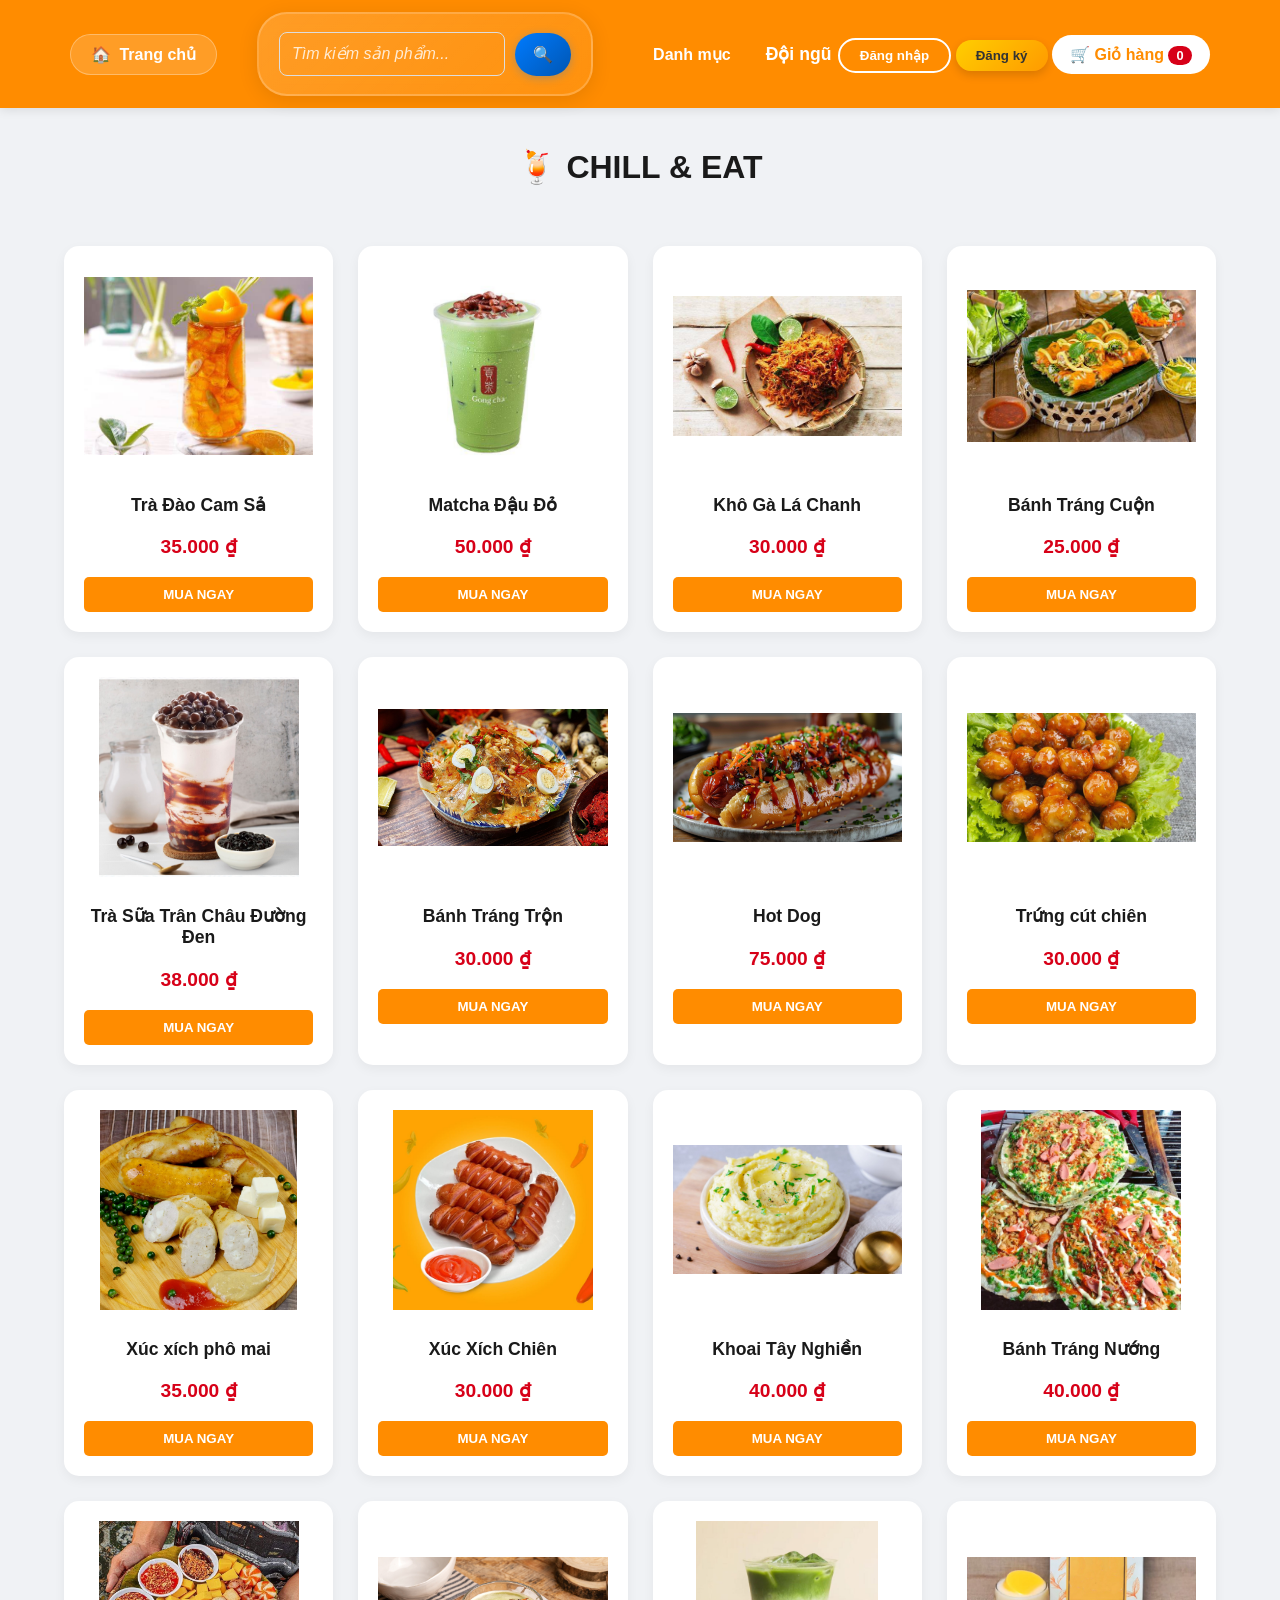
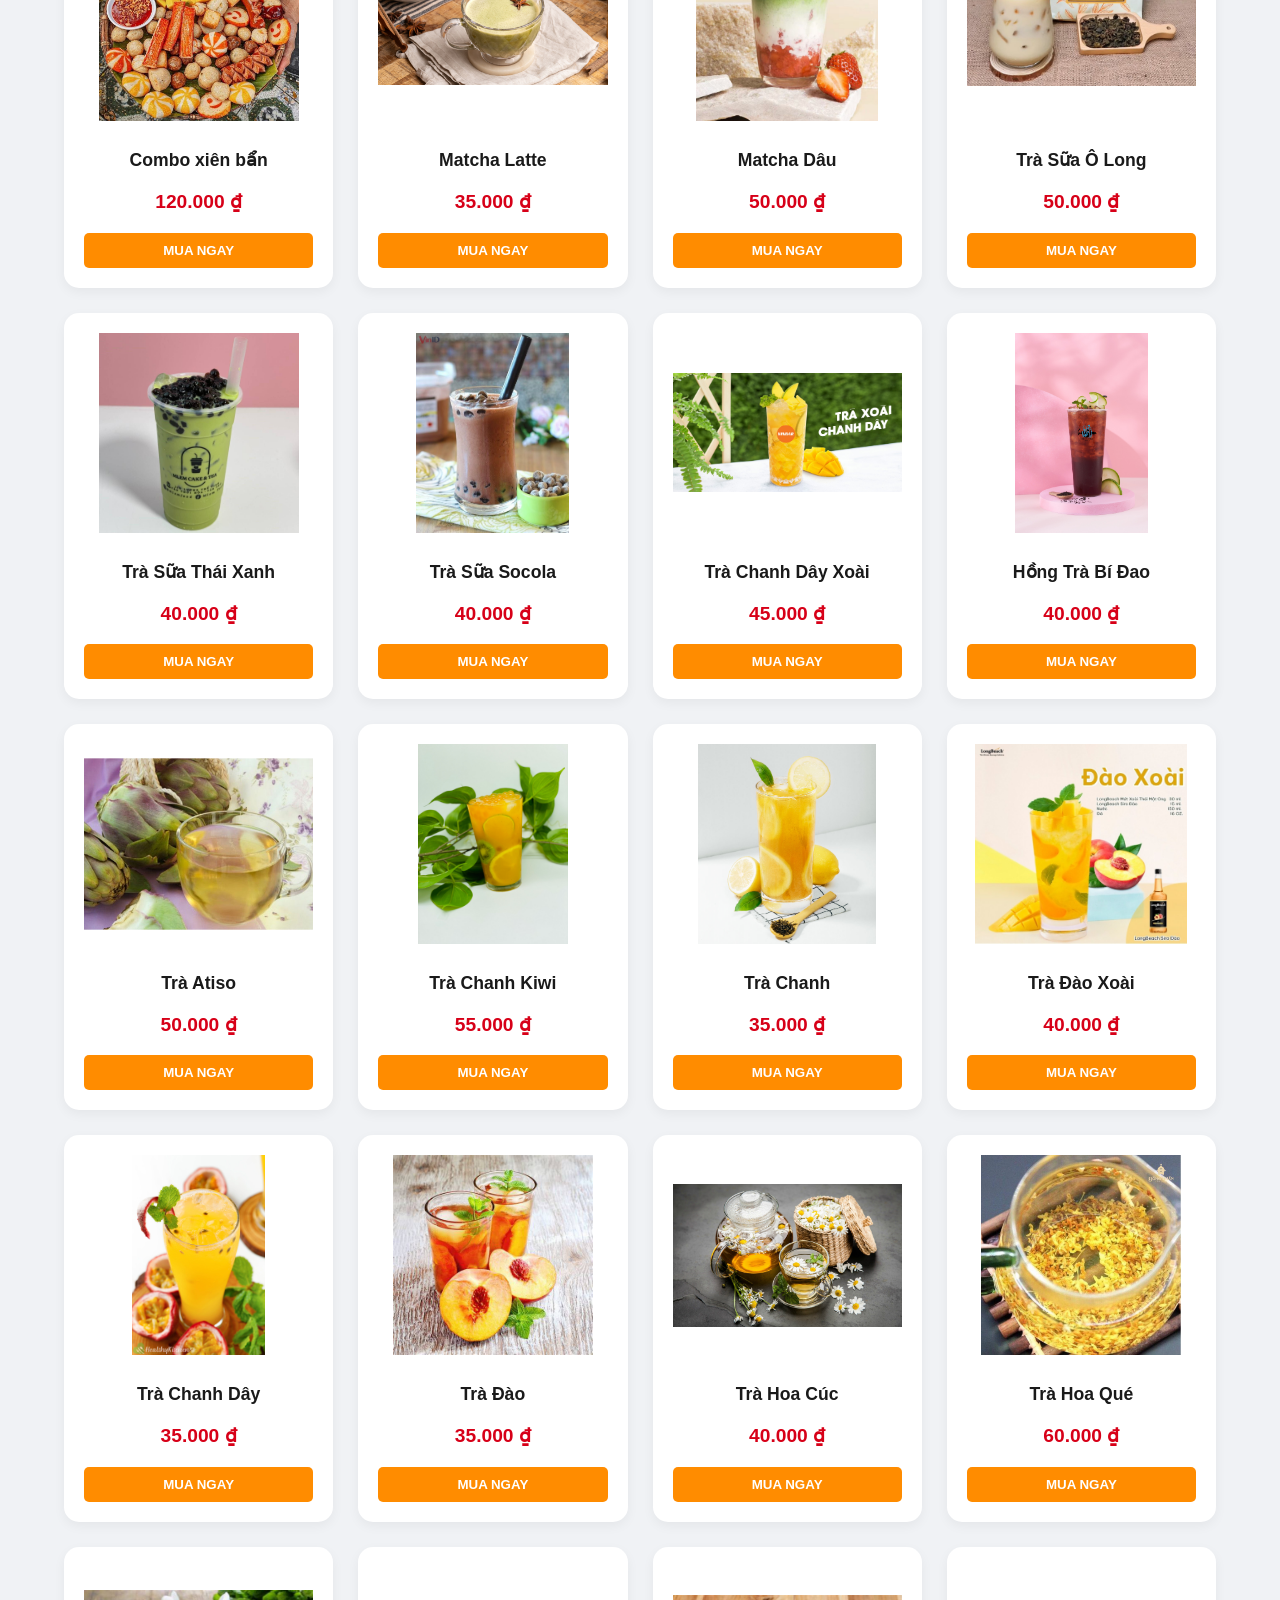
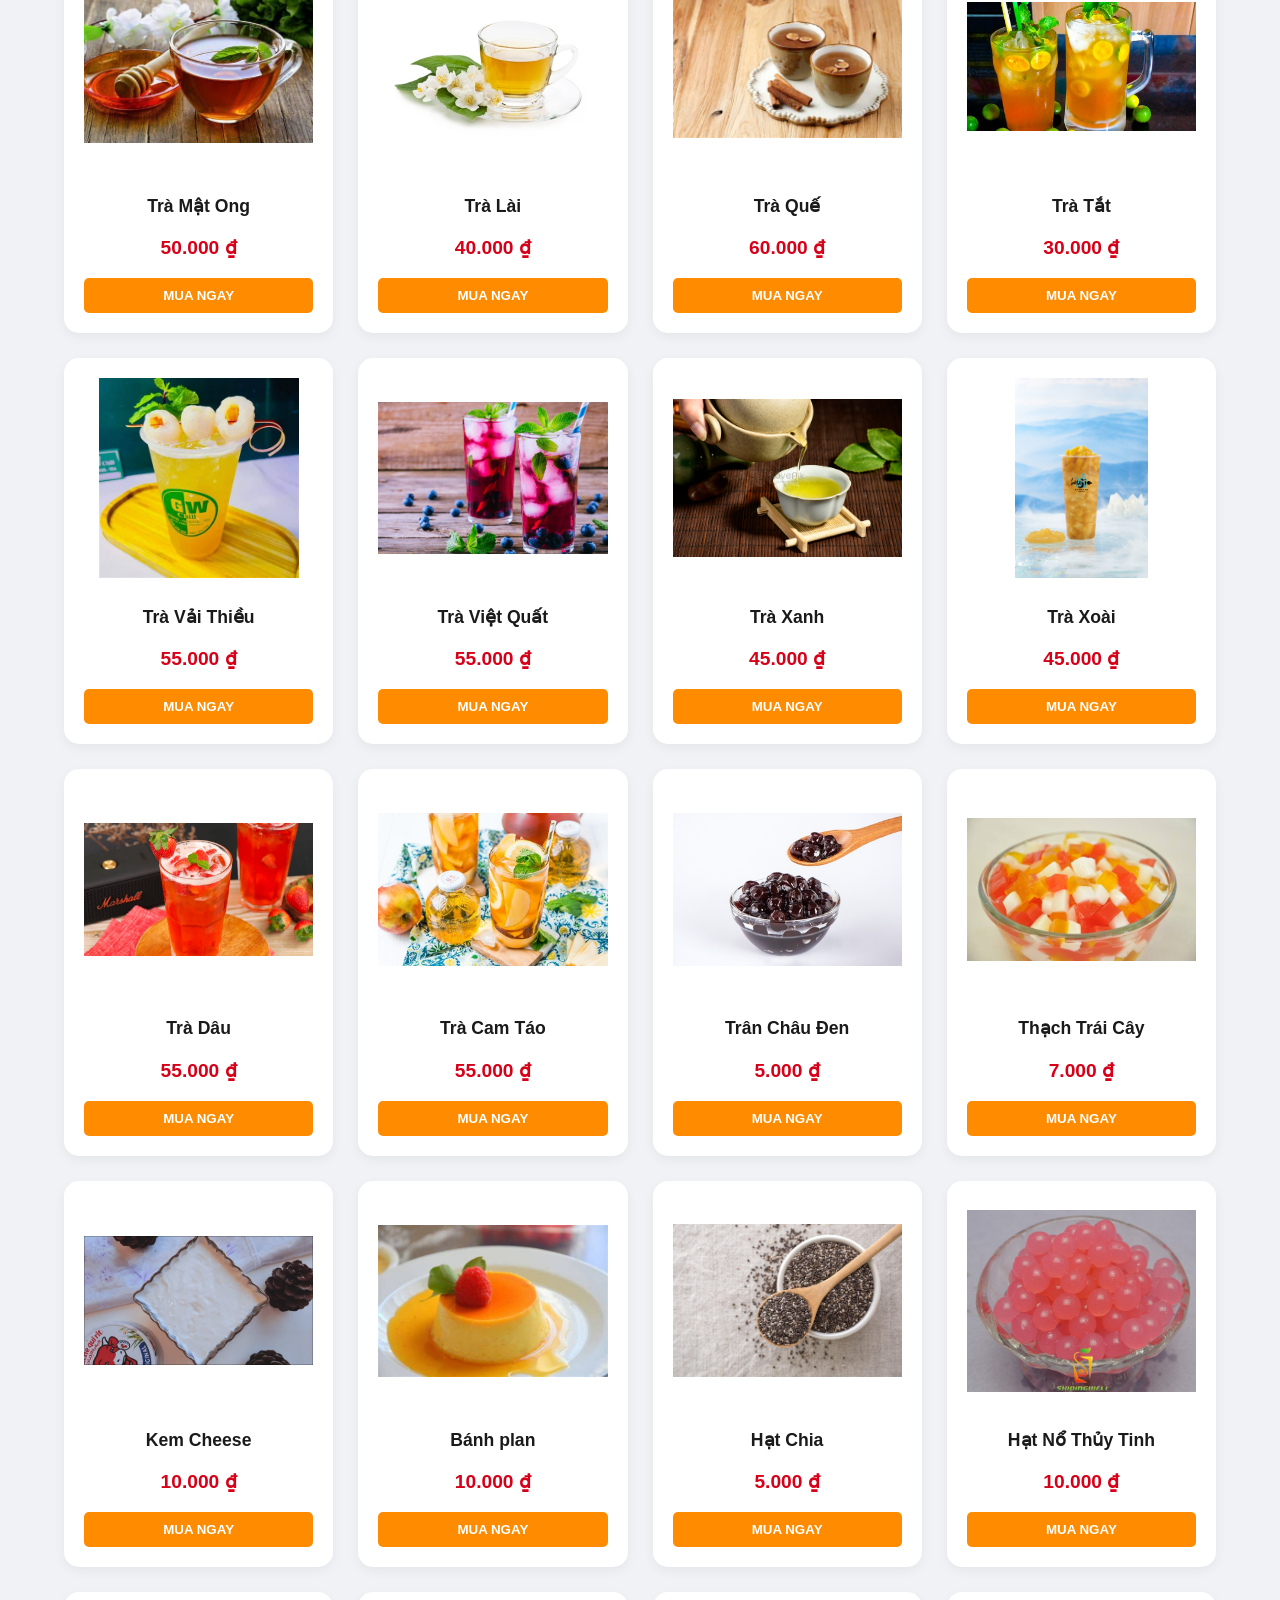
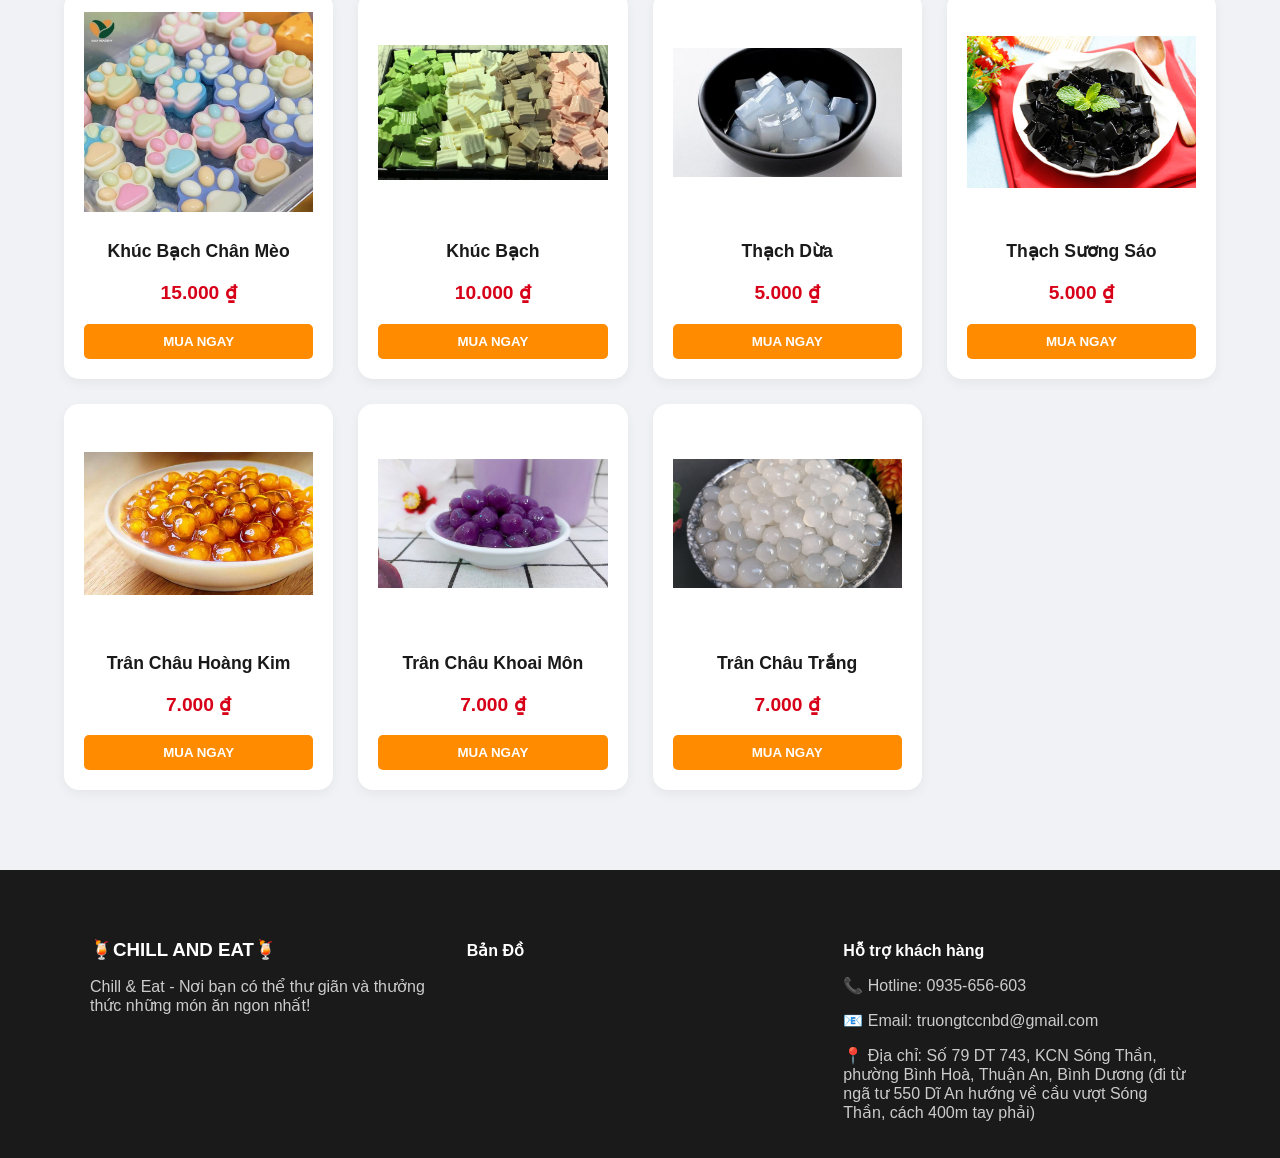
<file: index.html>
<!DOCTYPE html>
<!-- Khai báo đây là tài liệu HTML5 -->

<html lang="vi">
<!-- Thẻ gốc của trang web, lang="vi" cho biết ngôn ngữ là tiếng Việt -->

<head>
    <meta charset="UTF-8">
    <!-- Hỗ trợ tiếng Việt có dấu -->

    <meta name="viewport" content="width=device-width, initial-scale=1.0">
    <!-- Giúp web hiển thị chuẩn trên điện thoại, tablet -->

    <title>Chill & Eat</title>
    <!-- Tiêu đề hiển thị trên tab trình duyệt -->

    <link rel="stylesheet" href="style.css">
    <!-- Liên kết file CSS để tạo giao diện -->
</head>

<body>
<!-- Phần hiển thị nội dung trang -->



 <div class="nav-container">
 <!-- Khung chứa toàn bộ thanh điều hướng -->

    <div class="nav-left">
    <!-- Phần bên trái của thanh nav -->

    <a href="welcome.html" class="btn-home">🏠 <span>Trang chủ</span></a>
    <!-- Nút quay về trang chủ -->

    <div class="search-container">
        <input type="text" id="search-input" placeholder="Tìm kiếm sản phẩm..." class="search-input">
        <button onclick="searchProducts()" class="search-btn">🔍</button>
    </div>

    <div class="dropdown">
    <!-- Khối dropdown (menu thả xuống) -->

        <a class="dropbtn">Danh mục <i class="fas fa-caret-down"></i></a>
        <!-- Nút bấm dropdown -->

        <div class="dropdown-content">
        <!-- Nội dung xổ xuống -->

            <a href="index.html">Tất cả</a>
            <!-- Hiển thị tất cả sản phẩm -->

            <a href="index.html?brand=Trà">Trà</a>
            <!-- Lọc sản phẩm Trà -->

            <a href="index.html?brand=Trà sữa">Trà sữa</a>
            <!-- Lọc Trà sữa -->

            <a href="index.html?brand=Ăn vặt">Ăn vặt</a>
            <!-- Lọc OPPO -->

            <a href="index.html?brand=topping">topping</a>
            <!-- Lọc Xiaomi -->
        </div>
    </div>

    <a href="team.html" class="btn-nav">Đội ngũ</a>
    <!-- Liên kết đến trang giới thiệu đội ngũ -->
</div>

    <div class="nav-right" id="auth-buttons">
    <!-- Phần bên phải nav: chào người dùng, đăng nhập, đăng ký, giỏ hàng -->

        <span id="user-greeting" style="display:none;">Chào, <span id="username"></span></span>
        <!-- Chào mừng người dùng đã đăng nhập -->

        <button class="btn-auth login" onclick="openAuth('login')">
            Đăng nhập
        </button>
        <!-- Nút mở form đăng nhập -->

        <button class="btn-auth register" onclick="openAuth('register')">
            Đăng ký
        </button>
        <!-- Nút mở form đăng ký -->

        <button class="btn-auth logout" onclick="handleLogout()" style="display:none;">
            Thoát
        </button>
        <!-- Nút đăng xuất (ẩn mặc định) -->

        <a href="cart.html" class="btn-nav btn-cart">
            🛒 Giỏ hàng <span id="cart-count">0</span>
        </a>
        <!-- Link tới trang giỏ hàng + số lượng sản phẩm -->
    </div>
</div>

<div id="auth-modal" class="modal" style="display:none;">
<!-- Popup đăng nhập / đăng ký (ẩn ban đầu) -->

    <div class="modal-content">
    <!-- Nội dung của popup -->

        <span class="close"
        onclick="document.getElementById('auth-modal').style.display='none'">
        &times;
        </span>
        <!-- Nút đóng popup -->

        <div id="login-form">
        <!-- Form đăng nhập -->

            <h2>Đăng nhập</h2>
            <!-- Tiêu đề -->

            <input type="email" id="login-email" placeholder="Email" autocomplete="off">
            <!-- Ô nhập email -->

            <input type="password" id="login-pass" placeholder="Mật khẩu" autocomplete="new-password">
            <!-- Ô nhập mật khẩu -->

            <button onclick="handleLogin()" class="btn-primary w-100">
                ĐĂNG NHẬP
            </button>
            <!-- Nút xử lý đăng nhập -->
        </div>

        <div id="register-form" style="display:none;">
        <!-- Form đăng ký (ẩn mặc định) -->

            <h2>Đăng ký</h2>

            <input type="text" id="reg-name" placeholder="Họ tên" autocomplete="off">
            <!-- Ô nhập họ tên -->

            <input type="email" id="reg-email" placeholder="Email" autocomplete="off">
            <!-- Ô nhập email -->

            <input type="password" id="reg-pass" placeholder="Mật khẩu" autocomplete="new-password">
            <!-- Ô nhập mật khẩu -->

            <button onclick="handleRegister()" class="btn-primary w-100">
                ĐĂNG KÝ
            </button>
            <!-- Nút xử lý đăng ký -->
        </div>
    </div>
</div>

<h1>🍹 Chill & Eat</h1>
<!-- Tiêu đề chính của trang -->

<div class="flower-container" id="cacLoaiHoa"></div>

<script src="data.js"></script>
<!-- File dữ liệu sản phẩm -->

<script src="render.js"></script>
<!-- File hiển thị sản phẩm ra HTML -->

<script src="cart.js"></script>
<!-- File xử lý giỏ hàng -->

<script src="main.js"></script>
<!-- File xử lý logic chính (đăng nhập, lọc, v.v.) -->

<footer class="footer">
<!-- Phần chân trang -->

    <div class="footer-container">
    <!-- Khung footer -->
     

        <div class="footer-section">
            <h3>🍹CHILL AND EAT🍹</h3>
            <p>Chill & Eat - Nơi bạn có thể thư giãn và thưởng thức những món ăn ngon nhất!</p>
            <!-- Giới thiệu cửa hàng -->
        </div>

        <div class="footer-section">
            <h4>Bản Đồ</h4>
            <!-- Tiêu đề bản đồ -->

            <iframe src="https://www.google.com/maps/embed?pb=!1m18!1m12!1m3!1d3917.831332635167!2d106.73750307481988!3d10.900419889255978!2m3!1f0!2f0!3f0!3m2!1i1024!2i768!4f13.1!3m3!1m2!1s0x3174d83c1116183d%3A0xfa754495eeb43247!2zVHLGsOG7nW5nIFRydW5nIEPhuqVwIEPDtG5nIE5naGnhu4dwIELDrG5oIETGsMahbmc!5e0!3m2!1svi!2s!4v1769156833576!5m2!1svi!2s" width="600" height="450" style="border:0;" allowfullscreen="" loading="lazy" referrerpolicy="no-referrer-when-downgrade">
            </iframe>
            <!-- Nhúng Google Maps -->
        </div>

        <div class="footer-section">
            <h4>Hỗ trợ khách hàng</h4>
            <!-- Thông tin liên hệ -->

            <p>📞 Hotline: 0935-656-603</p>
            <p>📧 Email: truongtccnbd@gmail.com</p>
            <p>📍 Địa chỉ: Số 79 DT 743, KCN Sóng Thần, phường Bình Hoà, Thuận An, Bình Dương (đi từ ngã tư 550 Dĩ An hướng về cầu vượt Sóng Thần, cách 400m tay phải)</p>
        </div>
    </div>
</footer>

</body>
</html>
</file>
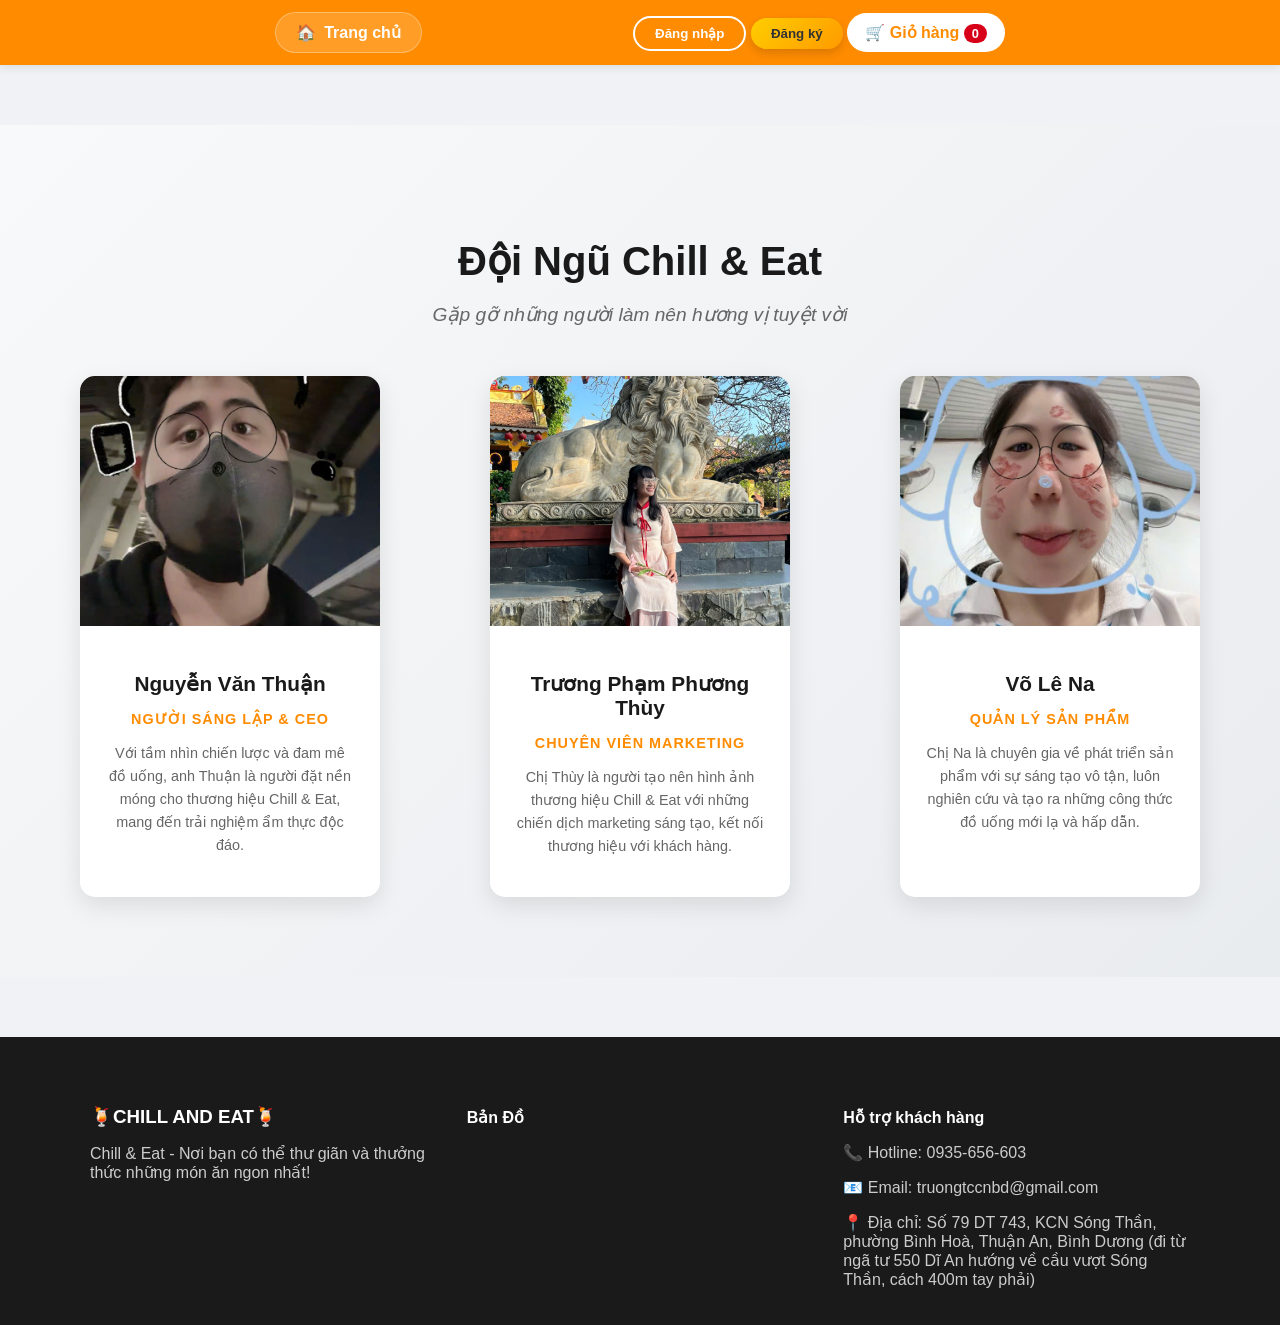
<file: team.html>
<!DOCTYPE html>
<html lang="vi">
<head>
    <meta charset="UTF-8">
    <meta name="viewport" content="width=device-width, initial-scale=1.0">
    <title>Đội Ngũ Chill & Eat</title>
    <link rel="stylesheet" href="style.css">
</head>
<body>

 <div class="nav-container">
    <div class="nav-left">
        <a href="index.html" class="btn-home">🏠 <span>Trang chủ</span></a>
    </div>
    <div class="nav-right" id="auth-buttons">
        <span id="user-greeting" style="display:none;">Chào, <span id="username"></span></span>
        <!-- Chào mừng người dùng đã đăng nhập -->

        <button class="btn-auth login" onclick="openAuth('login')">Đăng nhập</button>
        <button class="btn-auth register" onclick="openAuth('register')">Đăng ký</button>
        <button class="btn-auth logout" onclick="handleLogout()" style="display:none;">Thoát</button>
        <a href="cart.html" class="btn-nav btn-cart">🛒 Giỏ hàng <span id="cart-count">0</span></a>
    </div>
</div>

<div id="auth-modal" class="modal" style="display:none;">
    <div class="modal-content">
        <span class="close" onclick="document.getElementById('auth-modal').style.display='none'">&times;</span>
        <div id="login-form">
            <h2>Đăng nhập</h2>
            <input type="email" id="login-email" placeholder="Email" autocomplete="off">
            <input type="password" id="login-pass" placeholder="Mật khẩu" autocomplete="new-password">
            <button onclick="handleLogin()" class="btn-primary w-100">ĐĂNG NHẬP</button>
        </div>
        <div id="register-form" style="display:none;">
            <h2>Đăng ký</h2>
            <input type="text" id="reg-name" placeholder="Họ tên" autocomplete="off">
            <input type="email" id="reg-email" placeholder="Email" autocomplete="off">
            <input type="password" id="reg-pass" placeholder="Mật khẩu" autocomplete="new-password">
            <button onclick="handleRegister()" class="btn-primary w-100">ĐĂNG KÝ</button>
        </div>
    </div>
</div>

<section class="team-section">
    <div class="container">
        <h2 class="team-title">Đội Ngũ Chill & Eat</h2>
        <p class="team-subtitle">Gặp gỡ những người làm nên hương vị tuyệt vời</p>

        <div class="team-container">
            <div class="team-member">
                <div class="member-image">
                    <img src="./btnhom-anh/thuan.jpg" alt="Nguyễn Văn Thuận">
                    <div class="member-overlay">
                        <div class="member-social">
                            <a href="#" class="social-link">📘</a>
                            <a href="#" class="social-link">📷</a>
                            <a href="#" class="social-link">🐦</a>
                        </div>
                    </div>
                </div>
                <div class="member-info">
                    <h3>Nguyễn Văn Thuận</h3>
                    <p class="member-role">Người Sáng Lập & CEO</p>
                    <p class="member-desc">Với tầm nhìn chiến lược và đam mê đồ uống, anh Thuận là người đặt nền móng cho thương hiệu Chill & Eat, mang đến trải nghiệm ẩm thực độc đáo.</p>
                </div>
            </div>

            <div class="team-member">
                <div class="member-image">
                    <img src="./btnhom-anh/thuy.jpg" alt="Trương Phạm Phương Thùy">
                    <div class="member-overlay">
                        <div class="member-social">
                            <a href="#" class="social-link">📘</a>
                            <a href="#" class="social-link">📷</a>
                            <a href="#" class="social-link">🐦</a>
                        </div>
                    </div>
                </div>
                <div class="member-info">
                    <h3>Trương Phạm Phương Thùy</h3>
                    <p class="member-role">Chuyên Viên Marketing</p>
                    <p class="member-desc">Chị Thùy là người tạo nên hình ảnh thương hiệu Chill & Eat với những chiến dịch marketing sáng tạo, kết nối thương hiệu với khách hàng.</p>
                </div>
            </div>

            <div class="team-member">
                <div class="member-image">
                    <img src="./btnhom-anh/na.jpg" alt="Võ Lê Na">
                    <div class="member-overlay">
                        <div class="member-social">
                            <a href="#" class="social-link">📘</a>
                            <a href="#" class="social-link">📷</a>
                            <a href="#" class="social-link">🐦</a>
                        </div>
                    </div>
                </div>
                <div class="member-info">
                    <h3>Võ Lê Na</h3>
                    <p class="member-role">Quản Lý Sản Phẩm</p>
                    <p class="member-desc">Chị Na là chuyên gia về phát triển sản phẩm với sự sáng tạo vô tận, luôn nghiên cứu và tạo ra những công thức đồ uống mới lạ và hấp dẫn.</p>
                </div>
            </div>
        </div>
    </div>
</section>

<footer class="footer">
    <div class="footer-container">
        <div class="footer-section">
            <h3>🍹CHILL AND EAT🍹</h3>
            <p>Chill & Eat - Nơi bạn có thể thư giãn và thưởng thức những món ăn ngon nhất!</p>
        </div>
        <div class="footer-section">
            <h4>Bản Đồ</h4>
            <iframe src="https://www.google.com/maps/embed?pb=!1m18!1m12!1m3!1d3917.831332635167!2d106.73750307481988!3d10.900419889255978!2m3!1f0!2f0!3f0!3m2!1i1024!2i768!4f13.1!3m3!1m2!1s0x3174d83c1116183d%3A0xfa754495eeb43247!2zVHLGsOG7nW5nIFRydW5nIEPhuqVwIEPDtG5nIE5naGnhu4dwIELDrG5oIETGsMahbmc!5e0!3m2!1svi!2s!4v1769156833576!5m2!1svi!2s" width="600" height="450" style="border:0;" allowfullscreen="" loading="lazy" referrerpolicy="no-referrer-when-downgrade">
            </iframe>
        </div>
        <div class="footer-section">
            <h4>Hỗ trợ khách hàng</h4>
            <p>📞 Hotline: 0935-656-603</p>
            <p>📧 Email: truongtccnbd@gmail.com</p>
            <p>📍 Địa chỉ: Số 79 DT 743, KCN Sóng Thần, phường Bình Hoà, Thuận An, Bình Dương (đi từ ngã tư 550 Dĩ An hướng về cầu vượt Sóng Thần, cách 400m tay phải)</p>
        </div>
    </div>
</footer>

<script src="main.js"></script>
<script src="data.js"></script>
<script src="cart.js"></script>

</body>
</html>
</file>
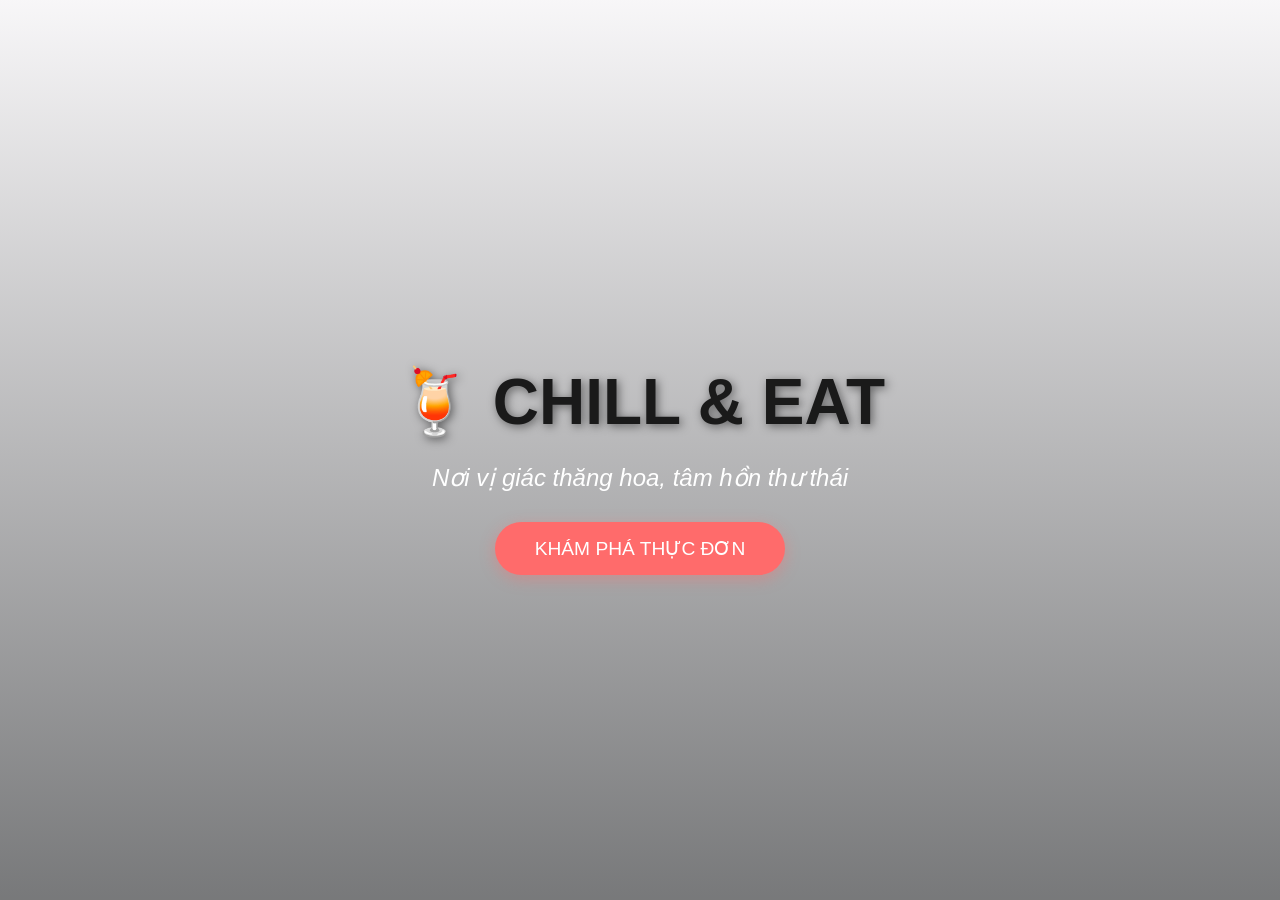
<file: welcome.html>
<!DOCTYPE html>
<html lang="vi">
<head>
    <meta charset="UTF-8">
    <meta name="viewport" content="width=device-width, initial-scale=1.0">
    <title>Chào mừng tới Chill & Eat</title>
    <link rel="stylesheet" href="style.css"> <style>
        /* CSS bổ sung dành riêng cho trang Welcome */
        body, html {
            height: 100%;
            margin: 0;
            font-family: 'Segoe UI', Tahoma, Geneva, Verdana, sans-serif;
        }

        .welcome-bg {
            background-image: linear-gradient(rgba(255, 251, 251, 0.5), rgba(0, 0, 0, 0.5)), 
                              url('https://th.bing.com/th/id/R.0b501ec8b920e99ce72807eeac80224a?rik=O5MEeiOxf1xZlw&riu=http%3a%2f%2fgiadinh.mediacdn.vn%2fk%3a2016%2fphoto-0-1473001754574%2fnhungmonanvatngonvahapdannhathanoi.jpg&ehk=mHO29gJTfJKp9ERTTVrDSXBI6c8u13Ya3APluSfPtqo%3d&risl=&pid=ImgRaw&r=0'); /* Thay link ảnh món ăn của bạn ở đây */
            height: 100vh;
            background-position: center;
            background-repeat: no-repeat;
            background-size: cover;
            display: flex;
            align-items: center;
            justify-content: center;
            text-align: center;
            color: white;
        }

        .welcome-content h1 {
            font-size: 4rem;
            margin-bottom: 10px;
            text-shadow: 2px 2px 10px rgba(0,0,0,0.5);
            animation: fadeInDown 1.5s ease;
        }

        .welcome-content p {
            font-size: 1.5rem;
            margin-bottom: 30px;
            font-style: italic;
            animation: fadeInUp 2s ease;
        }

        .btn-start {
            padding: 15px 40px;
            font-size: 1.2rem;
            background-color: #ff6b6b;
            color: white;
            border: none;
            border-radius: 50px;
            text-decoration: none;
            transition: 0.3s transform, 0.3s background-color;
            display: inline-block;
            box-shadow: 0 4px 15px rgba(255, 107, 107, 0.4);
        }

        .btn-start:hover {
            background-color: #ee5253;
            transform: scale(1.1);
        }

        @keyframes fadeInDown {
            from { opacity: 0; transform: translateY(-50px); }
            to { opacity: 1; transform: translateY(0); }
        }

        @keyframes fadeInUp {
            from { opacity: 0; transform: translateY(50px); }
            to { opacity: 1; transform: translateY(0); }
        }
    </style>
</head>
<body>

    <div class="welcome-bg">
        <div class="welcome-content">
            <h1>🍹 CHILL & EAT</h1>
            <p>Nơi vị giác thăng hoa, tâm hồn thư thái</p>
            <a href="index.html" class="btn-start">KHÁM PHÁ THỰC ĐƠN</a>
        </div>
    </div>

</body>
</html>
</file>
<file: style.css>
/* --- 1. CẤU HÌNH CHUNG --- */
/* :root dùng để khai báo biến CSS toàn cục (CSS Variables) */
:root {
    --primary-color: #ff8c00;      /* Màu chính (xanh dương) dùng cho header, nút */
    --secondary-color: #ff9a00;    /* Màu phụ (cam) dùng cho hiệu ứng, gradient */
    --danger-color: #d70018;       /* Màu cảnh báo / giá tiền (đỏ) */
    --dark-bg: #1a1a1a;            /* Màu nền tối */
    --light-bg: #f0f2f5;           /* Màu nền sáng cho toàn trang */
    --text-color: #1a1a1a;         /* Màu chữ mặc định */
}

/* Áp dụng chung cho thẻ body và html */
body, html {
    margin: 0;                     /* Xóa margin mặc định của trình duyệt */
    padding: 0;                    /* Xóa padding mặc định */
    font-family: 'Segoe UI', Tahoma, Geneva, Verdana, sans-serif; /* Font chữ */
    background-color: var(--light-bg); /* Nền trang lấy từ biến */
    color: var(--text-color);      /* Màu chữ lấy từ biến */
    overflow-x: hidden;            /* Ẩn thanh cuộn ngang */
}

/* --- 2. THANH ĐIỀU HƯỚNG (HEADER) --- */
.nav-container {
    background-color: var(--primary-color); /* Nền header */
    padding: 12px 5%;              /* Trên-dưới 12px, trái-phải 5% */
    display: flex;                 /* Dùng Flexbox */
    justify-content: space-evenly; /* Căn đều khoảng cách */
    align-items: center;           /* Căn giữa theo chiều dọc */
    position: sticky;              /* Header dính khi cuộn */
    top: 0;                        /* Dính từ mép trên */
    z-index: 1000;                 /* Nổi lên trên các phần khác */
    box-shadow: 0 2px 10px rgba(0,0,0,0.1); /* Đổ bóng */

}

/* Khối bên trái navbar */
.nav-left {
    display: flex;                 /* Sắp xếp theo hàng ngang */
    align-items: center;           /* Căn giữa theo chiều dọc */
    gap: 15px;                     /* Khoảng cách giữa các phần tử */
}

/* Link bên trái của navbar */
.nav-left .btn-nav {
    color: white;                  /* Màu chữ trắng */
    text-decoration: none;         /* Bỏ gạch chân */
    font-weight: bold;             /* Chữ đậm */
    font-size: 1.1rem;             /* Kích thước chữ */
}

/* Khối bên phải navbar */
.nav-right {
    display: flexbox;                 /* Sắp xếp theo hàng ngang */
   
  
 
    justify-content: space-evenly; /* Căn đều khoảng cách giữa các nút */
}

/* --- 3. NÚT BẤM (BUTTONS) --- */
.btn-auth {
    padding: 8px 20px;             /* Khoảng cách trong nút */
    border-radius: 25px;           /* Bo tròn nút */
    font-weight: bold;             /* Chữ đậm */
    cursor: pointer;               /* Biến chuột thành hình tay */
    transition: all 0.3s ease;     /* Hiệu ứng mượt khi hover */
    white-space: nowrap;           /* Không cho chữ xuống dòng */
    display: inline-block;
}

/* Nút Đăng nhập - Viền trắng */
.btn-auth.login {
    background: transparent;       /* Nền trong suốt */
    color: white;                  /* Chữ trắng */
    border: 2px solid white;       /* Viền trắng */
}

/* Hiệu ứng hover nút đăng nhập */
.btn-auth.login:hover {
    background: white;             /* Nền trắng */
    color: var(--primary-color);   /* Chữ xanh */
}

/* Nút Đăng ký - Màu Gradient nổi bật */
.btn-auth.register {
    background: linear-gradient(135deg, #ffce00 0%, var(--secondary-color) 100%);
                                     /* Gradient vàng → cam */
    color: #333;                   /* Màu chữ tối */
    border: none;                  /* Không viền */
    box-shadow: 0 4px 10px rgba(0,0,0,0.15); /* Đổ bóng */
}

/* Hover nút đăng ký */
.btn-auth.register:hover {
    transform: translateY(-2px);   /* Nhích nút lên 2px */
    box-shadow: 0 6px 15px rgba(255, 154, 0, 0.4); /* Bóng đậm hơn */
}

/* Nút Giỏ hàng */
.btn-cart {
    background: white;             /* Nền trắng */
    color: var(--primary-color);   /* Chữ xanh */
    padding: 10px 18px;            /* Kích thước nút */
    border-radius: 25px;           /* Bo tròn */
    text-decoration: none;         /* Bỏ gạch chân */
    font-weight: bold;             /* Chữ đậm */
    display: flex;                 /* Flex để icon + số */
    align-items: center;           /* Căn giữa theo chiều dọc */
    gap: 5px;                      /* Khoảng cách icon - số */
    white-space: nowrap;           /* Không xuống dòng */
    text-align: center;
    display: inline-block;
}

/* Số lượng sản phẩm trong giỏ */
#cart-count {
    background: var(--danger-color); /* Nền đỏ */
    color: white;                  /* Chữ trắng */
    padding: 2px 8px;              /* Khoảng cách trong */
    border-radius: 10px;           /* Bo tròn */
    font-size: 0.8rem;             /* Cỡ chữ nhỏ */
}

/* Chào mừng người dùng */
#user-greeting {
    color: white;                  /* Chữ trắng */
    font-weight: bold;             /* Chữ đậm */
    font-size: 1rem;               /* Cỡ chữ */
    white-space: nowrap;           /* Không xuống dòng */
    padding: 8px 15px;             /* Khoảng cách trong để giống nút */
    background: rgba(255, 255, 255, 0.1); /* Nền mờ nhẹ */
    border-radius: 20px;           /* Bo góc */
    border: 1px solid rgba(255, 255, 255, 0.3); /* Viền mờ */
}

/* --- 4. TRANG DANH SÁCH SẢN PHẨM (INDEX) --- */
h1 {
    text-align: center;            /* Căn giữa chữ */
    margin: 40px 0;                /* Trên dưới 40px */
    text-transform: uppercase;     /* Viết hoa toàn bộ */
    color: var(--dark-bg);         /* Màu chữ đậm */
}

/* Khung chứa danh sách sản phẩm */
.flower-container {
    display: grid;                 /* Dùng CSS Grid */
    grid-template-columns: repeat(auto-fill, minmax(250px, 1fr));
                                     /* Tự chia cột theo kích thước */
    gap: 25px;                     /* Khoảng cách giữa các card */
    padding: 20px 5%;              /* Padding */
    max-width: 1200px;             /* Giới hạn chiều rộng */
    margin: 0 auto;                /* Căn giữa */
}

/* Thẻ sản phẩm */
.flower-card {
    background: white;             /* Nền trắng */
    padding: 20px;                 /* Khoảng cách trong */
    border-radius: 15px;           /* Bo góc */
    box-shadow: 0 4px 12px rgba(0,0,0,0.05); /* Đổ bóng nhẹ */
    text-align: center;            /* Căn giữa nội dung */
    transition: 0.3s;              /* Hiệu ứng hover */
}

/* Hover thẻ sản phẩm */
.flower-card:hover {
    transform: translateY(-10px);  /* Nâng card lên */
    box-shadow: 0 10px 25px rgba(0,123,255,0.2); /* Bóng xanh */
}

/* Ảnh sản phẩm */
.flower-card img {
    width: 100%;                   /* Chiều rộng full */
    height: 200px;                 /* Chiều cao cố định */
    object-fit: contain;           /* Giữ nguyên tỉ lệ ảnh */
    margin-bottom: 15px;           /* Cách dưới */
}

/* Tên sản phẩm */
.flower-card h3 {
    font-size: 1.1rem;             /* Cỡ chữ */
    margin: 10px 0;                /* Khoảng cách */
}

/* Giá sản phẩm */
.flower-card p {
    color: var(--danger-color);    /* Màu đỏ */
    font-weight: bold;             /* Chữ đậm */
    font-size: 1.2rem;             /* Chữ lớn */
}

/* Ô nhập số lượng */
.flower-card input[type="number"] {
    width: 60px;                   /* Chiều rộng */
    padding: 5px;                  /* Khoảng cách trong */
    margin-bottom: 10px;           /* Cách dưới */
    text-align: center;            /* Căn giữa số */
}

/* Nút thêm vào giỏ */
.flower-card button {
    background: var(--primary-color); /* Nền xanh */
    color: white;                  /* Chữ trắng */
    border: none;                  /* Không viền */
    padding: 10px 20px;            /* Kích thước nút */
    border-radius: 5px;            /* Bo góc */
    width: 100%;                   /* Full chiều ngang */
    cursor: pointer;               /* Hình tay khi hover */
    font-weight: bold;             /* Chữ đậm */
}


/* --- 5. HỆ THỐNG MODAL (ĐĂNG NHẬP/ĐĂNG KÝ) --- */
/* .modal là lớp phủ nền đen khi mở form đăng nhập / đăng ký */
.modal {
    display: none;                 /* Mặc định ẩn modal */
    position: fixed;               /* Cố định trên màn hình */
    z-index: 9999;                 /* Luôn nổi trên cùng */
    left: 0;                       /* Sát mép trái */
    top: 0;                        /* Sát mép trên */
    width: 100%;                   /* Rộng toàn màn hình */
    height: 100%;                  /* Cao toàn màn hình */
    background: rgba(0,0,0,0.7);   /* Nền đen mờ */
    justify-content: center;       /* Căn giữa ngang (Flexbox) */
    align-items: center;           /* Căn giữa dọc (Flexbox) */
}

/* Khung nội dung modal */
.modal-content {
    background: white;             /* Nền trắng */
    padding: 30px;                 /* Khoảng cách trong */
    border-radius: 15px;           /* Bo góc mềm */
    width: 90%;                    /* Chiếm 90% màn hình nhỏ */
    max-width: 400px;              /* Giới hạn chiều rộng tối đa */
    position: relative;            /* Làm mốc cho nút đóng */
    box-shadow: 0 5px 30px rgba(0,0,0,0.3); /* Đổ bóng nổi */
}

/* Nút đóng (dấu X) */
.close {
    position: absolute;            /* Định vị tuyệt đối */
    top: 15px;                     /* Cách trên 15px */
    right: 20px;                   /* Cách phải 20px */
    font-size: 24px;               /* Kích thước dấu X */
    cursor: pointer;               /* Biến chuột thành hình tay */
    color: #666;                   /* Màu xám */
}

/* Tiêu đề trong modal */
.modal-content h2 {
    color: var(--primary-color);   /* Màu xanh chủ đạo */
    margin-bottom: 20px;           /* Cách phần dưới */
}

/* Các ô nhập liệu text, email, password */
input[type="text"],
input[type="email"],
input[type="password"] {
    width: 100%;                   /* Rộng hết khung */
    padding: 12px;                 /* Khoảng cách trong */
    margin: 10px 0;                /* Cách trên dưới */
    border: 1px solid #ddd;        /* Viền xám nhạt */
    border-radius: 8px;            /* Bo góc */
    box-sizing: border-box;        /* Không làm tăng kích thước tổng */
}

/* Nút chính trong modal (Đăng nhập / Đăng ký) */
.btn-primary.w-100 {
    background: var(--primary-color); /* Nền xanh */
    color: white;                  /* Chữ trắng */
    border: none;                  /* Không viền */
    padding: 12px;                 /* Kích thước nút */
    border-radius: 8px;            /* Bo góc */
    width: 100%;                   /* Chiếm toàn chiều ngang */
    font-weight: bold;             /* Chữ đậm */
    cursor: pointer;               /* Chuột hình tay */
    margin-top: 10px;              /* Cách phía trên */
}

/* --- 6. CHÂN TRANG (FOOTER) --- */
/* Toàn bộ khu vực footer */
.footer {
    background-color: var(--dark-bg); /* Nền tối */
    color: #ccc;                    /* Màu chữ xám nhạt */
    padding: 50px 0 20px;           /* Trên 50px, dưới 20px */
    margin-top: 60px;               /* Cách phần trên */
}

/* Khung chứa nội dung footer */
.footer-container {
    max-width: 1100px;              /* Giới hạn chiều rộng */
    margin: 0 auto;                /* Căn giữa */
    display: flex;                 /* Flexbox */
    justify-content: space-between;/* Dàn đều các cột */
    flex-wrap: wrap;               /* Cho xuống dòng khi hẹp */
    padding: 0 20px;               /* Padding hai bên */
    gap: 30px;                     /* Khoảng cách giữa các cột */
}

/* Mỗi cột trong footer */
.footer-section {
    flex: 1;                       /* Chia đều độ rộng */
    min-width: 250px;              /* Rộng tối thiểu */
}

/* Tiêu đề trong footer */
.footer-section h3,
.footer-section h4 {
    color: white;                  /* Chữ trắng */
    margin-bottom: 15px;           /* Cách dưới */
}

/* Danh sách trong footer */
.footer-section ul {
    list-style: none;              /* Bỏ dấu chấm đầu dòng */
    padding: 0;                    /* Bỏ padding mặc định */
}

/* Mỗi dòng trong danh sách */
.footer-section ul li {
    margin-bottom: 8px;            /* Cách dòng */
}

/* Link trong footer */
.footer-section a {
    color: #999;                   /* Màu xám */
    text-decoration: none;         /* Bỏ gạch chân */
}

/* Hover link footer */
.footer-section a:hover {
    color: var(--primary-color);   /* Đổi sang màu xanh */
}

/* Phần bản quyền cuối footer */
.footer-bottom {
    text-align: center;            /* Căn giữa chữ */
    padding-top: 30px;             /* Cách trên */
    margin-top: 30px;              /* Cách phần trên */
    border-top: 1px solid #333;    /* Đường kẻ trên */
    font-size: 0.9rem;             /* Chữ nhỏ */
}

/* Nút Trang chủ mới */
.btn-home {
    display: inline-flex;          /* Flex nội tuyến */
    align-items: center;           /* Căn giữa icon + chữ */
    gap: 8px;                      /* Khoảng cách icon - chữ */
    padding: 10px 20px;            /* Kích thước nút */
    background: rgba(255, 255, 255, 0.15); /* Nền trắng mờ */
    color: white;                  /* Chữ trắng */
    text-decoration: none;         /* Bỏ gạch chân */
    font-weight: bold;             /* Chữ đậm */
    border-radius: 25px;           /* Bo tròn */
    border: 1px solid rgba(255, 255, 255, 0.3); /* Viền mờ */
    transition: all 0.3s ease;     /* Hiệu ứng hover mượt */
    white-space: nowrap;           /* Không xuống dòng */
}


/* Hiệu ứng khi di chuột vào nút Trang chủ */
.btn-home:hover {
    background: white;             /* Đổi nền nút thành màu trắng khi hover */
    color: #007bff;                /* Đổi màu chữ thành xanh chủ đạo */
    transform: translateY(-2px);   /* Nút nhích lên trên 2px tạo cảm giác nổi */
    box-shadow: 0 4px 12px rgba(0, 0, 0, 0.15); /* Đổ bóng nhẹ khi hover */
}

/* Đảm bảo icon và chữ căn giữa đẹp mắt */
.btn-home span {
    font-size: 1rem;               /* Kích thước chữ/icon bên trong nút */
}

/* Điều chỉnh lại nav-container để khoảng cách đều hơn */
.nav-container {
    padding: 12px 5%;              /* Khoảng cách trên-dưới và trái-phải */
    display: flex;                 /* Sắp xếp các phần tử theo Flexbox */
    justify-content: space-evenly; /* Căn đều khoảng cách */
    align-items: center;           /* Căn giữa theo chiều dọc */
}

/* Bản đồ (iframe) trong footer */
.footer-section iframe {
    width: 100%;                   /* Rộng hết cột footer */
    height: 150px;                 /* Chiều cao bản đồ */
    border-radius: 8px;            /* Bo tròn góc iframe */
    transition: 0.3s;              /* Hiệu ứng mượt khi thay đổi */
}

/* ================= SEARCH BAR ================= */

/* Container cho thanh tìm kiếm */
.search-container {
    display: flex;                 /* Sắp xếp ngang */
    align-items: center;           /* Căn giữa theo chiều dọc */
    background: linear-gradient(135deg, rgba(255, 255, 255, 0.15) 0%, rgba(255, 255, 255, 0.05) 100%);
    /* Gradient nền hiện đại */
    border: 2px solid rgba(255, 255, 255, 0.2); /* Viền mờ */
    border-radius: 30px;           /* Bo tròn góc mạnh hơn */
    padding: 8px 20px;             /* Khoảng đệm trong tăng */
    transition: all 0.4s cubic-bezier(0.4, 0, 0.2, 1); /* Hiệu ứng mượt mà hơn */
    margin: 0 25px;                /* Khoảng cách hai bên tăng */
    box-shadow: 0 4px 20px rgba(0, 0, 0, 0.1); /* Đổ bóng nhẹ */
    backdrop-filter: blur(10px);   /* Hiệu ứng mờ nền */
}

/* Hiệu ứng khi focus vào search container */
.search-container:focus-within {
    background: linear-gradient(135deg, rgba(255, 255, 255, 0.25) 0%, rgba(255, 255, 255, 0.1) 100%);
    /* Gradient sáng hơn khi focus */
    border-color: rgba(255, 255, 255, 0.5); /* Viền sáng hơn */
    box-shadow: 0 8px 30px rgba(255, 255, 255, 0.2), 0 0 40px rgba(255, 255, 255, 0.1);
    /* Đổ bóng mạnh hơn */
    transform: translateY(-2px);   /* Nâng lên nhẹ */
}

/* Ô nhập liệu tìm kiếm */
.search-input {
    border: none;                  /* Bỏ viền */
    background: transparent;       /* Nền trong suốt */
    color: white;                  /* Chữ trắng */
    font-size: 16px;               /* Cỡ chữ */
    font-weight: 500;              /* Chữ đậm vừa */
    width: 220px;                  /* Chiều rộng ban đầu tăng */
    padding: 10px 15px;            /* Khoảng đệm tăng */
    outline: none;                 /* Bỏ viền focus mặc định */
    transition: all 0.3s ease;     /* Hiệu ứng chuyển đổi */
}

/* Placeholder của ô tìm kiếm */
.search-input::placeholder {
    color: rgba(255, 255, 255, 0.8); /* Màu sáng hơn */
    font-weight: 400;              /* Chữ thường */
    font-style: italic;            /* Chữ nghiêng */
}

/* Hiệu ứng khi focus vào ô tìm kiếm */
.search-input:focus {
    width: 280px;                  /* Mở rộng nhiều hơn */
    color: #ffffff;                /* Chữ trắng hoàn toàn */
}

/* Nút tìm kiếm */
.search-btn {
    background: linear-gradient(135deg, #007bff 0%, #0056b3 100%);
    /* Gradient xanh */
    border: none;                  /* Bỏ viền */
    color: white;                  /* Chữ trắng */
    font-size: 16px;               /* Cỡ chữ giảm */
    font-weight: 600;              /* Chữ đậm */
    cursor: pointer;               /* Con trỏ dạng tay */
    padding: 12px 18px;            /* Khoảng đệm tăng */
    border-radius: 25px;           /* Bo tròn */
    transition: all 0.3s ease;     /* Hiệu ứng chuyển đổi */
    box-shadow: 0 2px 10px rgba(0, 123, 255, 0.3); /* Đổ bóng xanh */
    margin-left: 10px;             /* Khoảng cách với input */
}

/* Hover nút tìm kiếm */
.search-btn:hover {
    background: linear-gradient(135deg, #0056b3 0%, #004085 100%);
    /* Gradient tối hơn */
    transform: translateY(-2px) scale(1.05); /* Nâng lên và phóng to */
    box-shadow: 0 4px 20px rgba(0, 123, 255, 0.4); /* Đổ bóng mạnh hơn */
}

/* Active state cho nút tìm kiếm */
.search-btn:active {
    transform: translateY(0) scale(0.98); /* Hạ xuống và thu nhỏ nhẹ */
    box-shadow: 0 2px 10px rgba(0, 123, 255, 0.3); /* Đổ bóng bình thường */
}

/* ================= DROPDOWN MENU ================= */

/* Container cha của dropdown */
.dropdown {
    position: relative;            /* Làm mốc cho menu con */
    display: inline-block;         /* Hiển thị dạng inline nhưng có box */
}

/* Nút chính của dropdown */
.dropbtn {
    color: white;                  /* Màu chữ trắng */
    padding: 15px 20px;            /* Vùng bấm lớn, dễ click */
    text-decoration: none;         /* Bỏ gạch chân */
    font-weight: bold;             /* Chữ đậm */
    display: block;                /* Chiếm toàn chiều ngang */
    cursor: pointer;               /* Chuột hình tay */
}

/* Nội dung menu dropdown */
.dropdown-content {
    display: none;                 /* Mặc định ẩn menu */
    position: absolute;            /* Định vị theo dropdown cha */
    background-color: white;       /* Nền trắng */
    min-width: 180px;              /* Độ rộng tối thiểu */
    box-shadow: 0px 8px 16px rgba(0,0,0,0.2); /* Đổ bóng */
    z-index: 1001;                 /* Nổi trên các thành phần khác */
    border-radius: 4px;            /* Bo góc menu */
    top: 100%;                     /* Nằm ngay dưới nút cha */
    left: 0;                       /* Căn trái */
}

/* MẸO: Tạo lớp đệm ảo che lấp khoảng trống giữa nút và menu */
.dropdown-content::before {
    content: "";                   /* Tạo phần tử giả */
    position: absolute;            /* Định vị tuyệt đối */
    top: -20px;                    /* Đẩy lên trên menu */
    left: 0;                       /* Căn trái */
    width: 100%;                   /* Rộng bằng menu */
    height: 25px;                  /* Chiều cao vùng đệm */
    background: transparent;       /* Trong suốt (chỉ để bắt hover) */
}

/* Hiện menu khi rê chuột vào dropdown */
.dropdown:hover .dropdown-content {
    display: block;                /* Hiển thị menu */
}

/* Các mục link bên trong dropdown */
.dropdown-content a {
    color: #333 !important;        /* Màu chữ tối (ghi đè CSS khác nếu có) */
    padding: 12px 16px;            /* Khoảng cách trong mỗi mục */
    text-decoration: none;         /* Bỏ gạch chân */
    display: block;                /* Mỗi link chiếm 1 dòng */
    border-bottom: 1px solid #eee; /* Đường kẻ phân cách */
}

/* Hiệu ứng hover từng mục menu */
.dropdown-content a:hover {
    background-color: #f1f1f1;     /* Nền xám nhạt */
    color: #007bff !important;     /* Chữ xanh khi hover */
}
/* Style cho phần thông tin bổ sung */
.product-info {
    text-align: left;
    padding: 10px;
    background: #f9f9f9;
    border-radius: 8px;
    margin: 10px 0;
    font-size: 0.9rem;
}

.product-info .desc {
    color: #555;
    margin-bottom: 5px;
}

.product-info .ingr {
    color: #888;
    font-size: 0.85rem;
    border-top: 1px dashed #ddd;
    padding-top: 5px;
}

.product-card h3 {
    color: #ff6b6b; /* Màu đặc trưng của Chill & Eat */
}

/* ================= RESPONSIVE DESIGN - MOBILE ================= */

/* Media query cho màn hình nhỏ hơn 768px (tablet và mobile) */
@media (max-width: 768px) {
    /* Điều chỉnh navbar cho mobile */
    .nav-container {
        padding: 10px 3%;              /* Giảm padding trên mobile */
        flex-wrap: wrap;               /* Cho phép xuống dòng */
        gap: 10px;                     /* Khoảng cách giữa các phần */
    }

    /* Điều chỉnh nav-right cho mobile */
    .nav-right {
        gap: 8px;                      /* Giảm khoảng cách */
        flex-wrap: nowrap;             /* Giữ trên cùng một hàng ngang */
    }

    /* Điều chỉnh nút auth cho mobile */
    .btn-auth {
        padding: 6px 12px;             /* Giảm kích thước nút */
        font-size: 0.9rem;             /* Giảm cỡ chữ */
    }

    /* Điều chỉnh nút giỏ hàng cho mobile */
    .btn-cart {
        padding: 8px 12px;             /* Giảm kích thước */
        font-size: 0.9rem;             /* Giảm cỡ chữ */
    }

    /* Điều chỉnh modal cho mobile */
    .modal-content {
        width: 95%;                    /* Chiếm 95% màn hình */
        max-width: none;               /* Bỏ giới hạn chiều rộng */
        padding: 20px;                 /* Giảm padding */
        margin: 10px;                  /* Thêm margin */
    }

    /* Điều chỉnh tiêu đề modal cho mobile */
    .modal-content h2 {
        font-size: 1.2rem;             /* Giảm cỡ chữ tiêu đề */
        margin-bottom: 15px;           /* Giảm margin */
    }

    /* Điều chỉnh input trong modal cho mobile */
    input[type="text"],
    input[type="email"],
    input[type="password"] {
        padding: 10px;                 /* Giảm padding */
        font-size: 16px;               /* Giữ 16px để tránh zoom trên iOS */
    }

    /* Điều chỉnh nút trong modal cho mobile */
    .btn-primary.w-100 {
        padding: 10px;                 /* Giảm padding */
        font-size: 1rem;               /* Giảm cỡ chữ */
    }

    /* Điều chỉnh container sản phẩm cho mobile */
    .flower-container {
        grid-template-columns: repeat(auto-fill, minmax(200px, 1fr));
                                     /* Giảm kích thước tối thiểu */
        gap: 15px;                     /* Giảm khoảng cách */
        padding: 15px 3%;              /* Giảm padding */
    }

    /* Điều chỉnh card sản phẩm cho mobile */
    .flower-card {
        padding: 15px;                 /* Giảm padding */
    }

    /* Điều chỉnh ảnh sản phẩm cho mobile */
    .flower-card img {
        height: 150px;                 /* Giảm chiều cao ảnh */
    }

    /* Điều chỉnh tiêu đề sản phẩm cho mobile */
    .flower-card h3 {
        font-size: 1rem;               /* Giảm cỡ chữ */
    }

    /* Điều chỉnh giá sản phẩm cho mobile */
    .flower-card p {
        font-size: 1.1rem;             /* Giảm cỡ chữ */
    }

    /* Điều chỉnh footer cho mobile */
    .footer-container {
        flex-direction: column;        /* Xếp dọc */
        text-align: center;            /* Căn giữa */
        gap: 20px;                     /* Khoảng cách */
    }

    /* Điều chỉnh bản đồ trong footer cho mobile */
    .footer-section iframe {
        height: 120px;                 /* Giảm chiều cao bản đồ */
    }

    /* Điều chỉnh search bar cho mobile */
    .search-input {
        width: 150px;                  /* Giảm chiều rộng */
    }

    .search-input:focus {
        width: 180px;                  /* Giảm chiều rộng khi focus */
    }
}

/* Media query cho màn hình nhỏ hơn 480px (mobile nhỏ) */
@media (max-width: 480px) {
    /* Điều chỉnh navbar cho mobile rất nhỏ */
    .nav-container {
        padding: 8px 2%;               /* Giảm padding nhiều hơn */
    }

    /* Điều chỉnh nav-right cho mobile rất nhỏ */
    .nav-right {
        gap: 5px;                      /* Giảm khoảng cách nhiều hơn */
    }

    /* Điều chỉnh nút auth cho mobile rất nhỏ */
    .btn-auth {
        padding: 5px 10px;             /* Giảm kích thước nút nhiều hơn */
        font-size: 0.8rem;             /* Giảm cỡ chữ nhiều hơn */
    }

    /* Điều chỉnh nút giỏ hàng cho mobile rất nhỏ */
    .btn-cart {
        padding: 6px 10px;             /* Giảm kích thước nhiều hơn */
        font-size: 0.8rem;             /* Giảm cỡ chữ nhiều hơn */
    }

    /* Điều chỉnh modal cho mobile rất nhỏ */
    .modal-content {
        width: 98%;                    /* Chiếm gần hết màn hình */
        padding: 15px;                 /* Giảm padding nhiều hơn */
    }

    /* Điều chỉnh container sản phẩm cho mobile rất nhỏ */
    .flower-container {
        grid-template-columns: repeat(auto-fill, minmax(160px, 1fr));
                                     /* Giảm kích thước tối thiểu nhiều hơn */
        gap: 10px;                     /* Giảm khoảng cách nhiều hơn */
        padding: 10px 2%;              /* Giảm padding nhiều hơn */
    }

    /* Điều chỉnh card sản phẩm cho mobile rất nhỏ */
    .flower-card {
        padding: 10px;                 /* Giảm padding nhiều hơn */
    }

    /* Điều chỉnh ảnh sản phẩm cho mobile rất nhỏ */
    .flower-card img {
        height: 120px;                 /* Giảm chiều cao ảnh nhiều hơn */
    }

    /* Điều chỉnh tiêu đề sản phẩm cho mobile rất nhỏ */
    .flower-card h3 {
        font-size: 0.9rem;             /* Giảm cỡ chữ nhiều hơn */
    }

    /* Điều chỉnh giá sản phẩm cho mobile rất nhỏ */
    .flower-card p {
        font-size: 1rem;               /* Giảm cỡ chữ nhiều hơn */
    }

    /* Điều chỉnh search bar cho mobile rất nhỏ */
    .search-input {
        width: 120px;                  /* Giảm chiều rộng nhiều hơn */
    }

    .search-input:focus {
        width: 150px;                  /* Giảm chiều rộng khi focus nhiều hơn */
    }
}

/* ================= AUTO-ADJUST FOR MOBILE LOGIN ================= */

/* Thêm viewport meta tag tự động cho mobile (nếu chưa có) */
@media screen and (max-width: 768px) {
    /* Đảm bảo modal login hiển thị tốt trên mobile */
    .modal {
        align-items: flex-start;        /* Căn từ trên xuống cho mobile */
        padding-top: 20px;             /* Thêm padding trên */
    }

    .modal-content {
        max-height: 90vh;              /* Giới hạn chiều cao modal */
        overflow-y: auto;              /* Cho phép cuộn nếu nội dung dài */
    }
}

/* ================= TEAM SECTION STYLES ================= */

/* Container cho phần team */
.team-section {
    padding: 80px 0;                   /* Khoảng cách trên dưới */
    background: linear-gradient(135deg, #f8f9fa 0%, #e9ecef 100%);
                                             /* Nền gradient nhạt */
    margin: 60px 0;                   /* Khoảng cách với các phần khác */
}

/* Container bên trong team section */
.team-section .container {
    max-width: 1200px;                 /* Giới hạn chiều rộng */
    margin: 0 auto;                   /* Căn giữa */
    padding: 0 20px;                  /* Padding hai bên */
}

/* Tiêu đề chính của team section */
.team-title {
    text-align: center;                /* Căn giữa */
    font-size: 2.5rem;                /* Cỡ chữ lớn */
    color: var(--dark-bg);            /* Màu chữ đậm */
    margin-bottom: 10px;              /* Khoảng cách dưới */
    font-weight: bold;                /* Chữ đậm */
}

/* Tiêu đề phụ */
.team-subtitle {
    text-align: center;                /* Căn giữa */
    font-size: 1.2rem;                /* Cỡ chữ trung bình */
    color: #666;                      /* Màu xám */
    margin-bottom: 50px;              /* Khoảng cách dưới */
    font-style: italic;               /* Chữ nghiêng */
}

/* Container chứa các thành viên */
.team-container {
    display: grid;                     /* Dùng CSS Grid */
    grid-template-columns: repeat(auto-fit, minmax(280px, 1fr));
                                             /* Tự động chia cột */
    gap: 30px;                        /* Khoảng cách giữa các card */
    justify-items: center;             /* Căn giữa các item */
}

/* Thẻ thành viên */
.team-member {
    background: white;                 /* Nền trắng */
    border-radius: 15px;               /* Bo góc */
    box-shadow: 0 8px 25px rgba(0,0,0,0.1); /* Đổ bóng */
    overflow: hidden;                  /* Ẩn phần thừa */
    transition: transform 0.3s ease, box-shadow 0.3s ease;
                                             /* Hiệu ứng hover */
    max-width: 300px;                  /* Giới hạn chiều rộng */
    width: 100%;                      /* Chiếm toàn chiều rộng */
}

/* Hover effect cho team member */
.team-member:hover {
    transform: translateY(-10px);      /* Nâng lên */
    box-shadow: 0 15px 35px rgba(0,0,0,0.15); /* Bóng đậm hơn */
}

/* Container ảnh thành viên */
.member-image {
    position: relative;                /* Làm mốc cho overlay */
    width: 100%;                      /* Chiếm toàn chiều rộng */
    height: 250px;                    /* Chiều cao cố định */
    overflow: hidden;                  /* Ẩn phần thừa */
}

/* Ảnh thành viên */
.member-image img {
    width: 100%;                      /* Chiếm toàn chiều rộng */
    height: 100%;                     /* Chiếm toàn chiều cao */
    object-fit: cover;                 /* Giữ tỉ lệ, cắt nếu cần */
    transition: transform 0.3s ease;   /* Hiệu ứng zoom */
}

/* Hover effect cho ảnh */
.member-image:hover img {
    transform: scale(1.1);             /* Phóng to nhẹ */
}

/* Overlay xuất hiện khi hover */
.member-overlay {
    position: absolute;                /* Định vị tuyệt đối */
    top: 0;                           /* Từ trên cùng */
    left: 0;                          /* Từ trái cùng */
    width: 100%;                      /* Chiếm toàn chiều rộng */
    height: 100%;                     /* Chiếm toàn chiều cao */
    background: rgba(255, 140, 0, 0.9); /* Nền cam mờ */
    display: flex;                    /* Flexbox để căn giữa */
    align-items: center;               /* Căn giữa dọc */
    justify-content: center;           /* Căn giữa ngang */
    opacity: 0;                       /* Mặc định ẩn */
    transition: opacity 0.3s ease;     /* Hiệu ứng fade */
}

/* Hiển thị overlay khi hover vào member-image */
.member-image:hover .member-overlay {
    opacity: 1;                       /* Hiện overlay */
}

/* Container chứa social links */
.member-social {
    display: flex;                    /* Sắp xếp ngang */
    gap: 15px;                        /* Khoảng cách giữa các icon */
}

/* Link social */
.social-link {
    color: white;                     /* Màu trắng */
    font-size: 1.5rem;                /* Cỡ chữ lớn */
    text-decoration: none;            /* Bỏ gạch chân */
    transition: transform 0.3s ease;   /* Hiệu ứng */
}

/* Hover effect cho social links */
.social-link:hover {
    transform: scale(1.2);             /* Phóng to */
}

/* Thông tin thành viên */
.member-info {
    padding: 25px;                    /* Khoảng cách trong */
    text-align: center;                /* Căn giữa nội dung */
}

/* Tên thành viên */
.member-info h3 {
    color: var(--dark-bg);            /* Màu chữ đậm */
    margin-bottom: 5px;               /* Khoảng cách dưới */
    font-size: 1.3rem;                /* Cỡ chữ */
}

/* Chức vụ */
.member-role {
    color: var(--primary-color);      /* Màu cam chủ đạo */
    font-weight: bold;                /* Chữ đậm */
    margin-bottom: 15px;              /* Khoảng cách dưới */
    font-size: 0.9rem;                /* Cỡ chữ nhỏ hơn */
    text-transform: uppercase;         /* Viết hoa */
    letter-spacing: 1px;              /* Khoảng cách chữ */
}

/* Mô tả thành viên */
.member-desc {
    color: #666;                      /* Màu xám */
    line-height: 1.6;                 /* Giãn dòng */
    font-size: 0.9rem;                /* Cỡ chữ */
}

/* ================= RESPONSIVE TEAM SECTION ================= */

@media (max-width: 768px) {
    /* Điều chỉnh team section cho mobile */
    .team-section {
        padding: 50px 0;               /* Giảm padding */
        margin: 40px 0;                /* Giảm margin */
    }

    /* Điều chỉnh tiêu đề cho mobile */
    .team-title {
        font-size: 2rem;               /* Giảm cỡ chữ */
    }

    .team-subtitle {
        font-size: 1rem;               /* Giảm cỡ chữ */
        margin-bottom: 30px;           /* Giảm margin */
    }

    /* Điều chỉnh grid cho mobile */
    .team-container {
        grid-template-columns: repeat(auto-fit, minmax(250px, 1fr));
                                         /* Giảm kích thước tối thiểu */
        gap: 20px;                      /* Giảm khoảng cách */
    }

    /* Điều chỉnh member card cho mobile */
    .team-member {
        max-width: 280px;               /* Giảm chiều rộng tối đa */
    }

    /* Điều chỉnh ảnh cho mobile */
    .member-image {
        height: 200px;                  /* Giảm chiều cao */
    }

    /* Điều chỉnh info cho mobile */
    .member-info {
        padding: 20px;                  /* Giảm padding */
    }

    .member-info h3 {
        font-size: 1.2rem;              /* Giảm cỡ chữ */
    }

    .member-role {
        font-size: 0.8rem;              /* Giảm cỡ chữ */
    }

    .member-desc {
        font-size: 0.85rem;             /* Giảm cỡ chữ */
    }
}

@media (max-width: 480px) {
    /* Điều chỉnh cho mobile rất nhỏ */
    .team-title {
        font-size: 1.8rem;              /* Giảm cỡ chữ nhiều hơn */
    }

    .team-container {
        grid-template-columns: 1fr;     /* 1 cột cho mobile nhỏ */
        gap: 15px;                      /* Giảm khoảng cách */
    }

    .team-member {
        max-width: 100%;                /* Chiếm toàn chiều rộng */
    }

    .member-image {
        height: 180px;                  /* Giảm chiều cao nhiều hơn */
    }

    .member-info {
        padding: 15px;                  /* Giảm padding nhiều hơn */
    }
}
</file>
